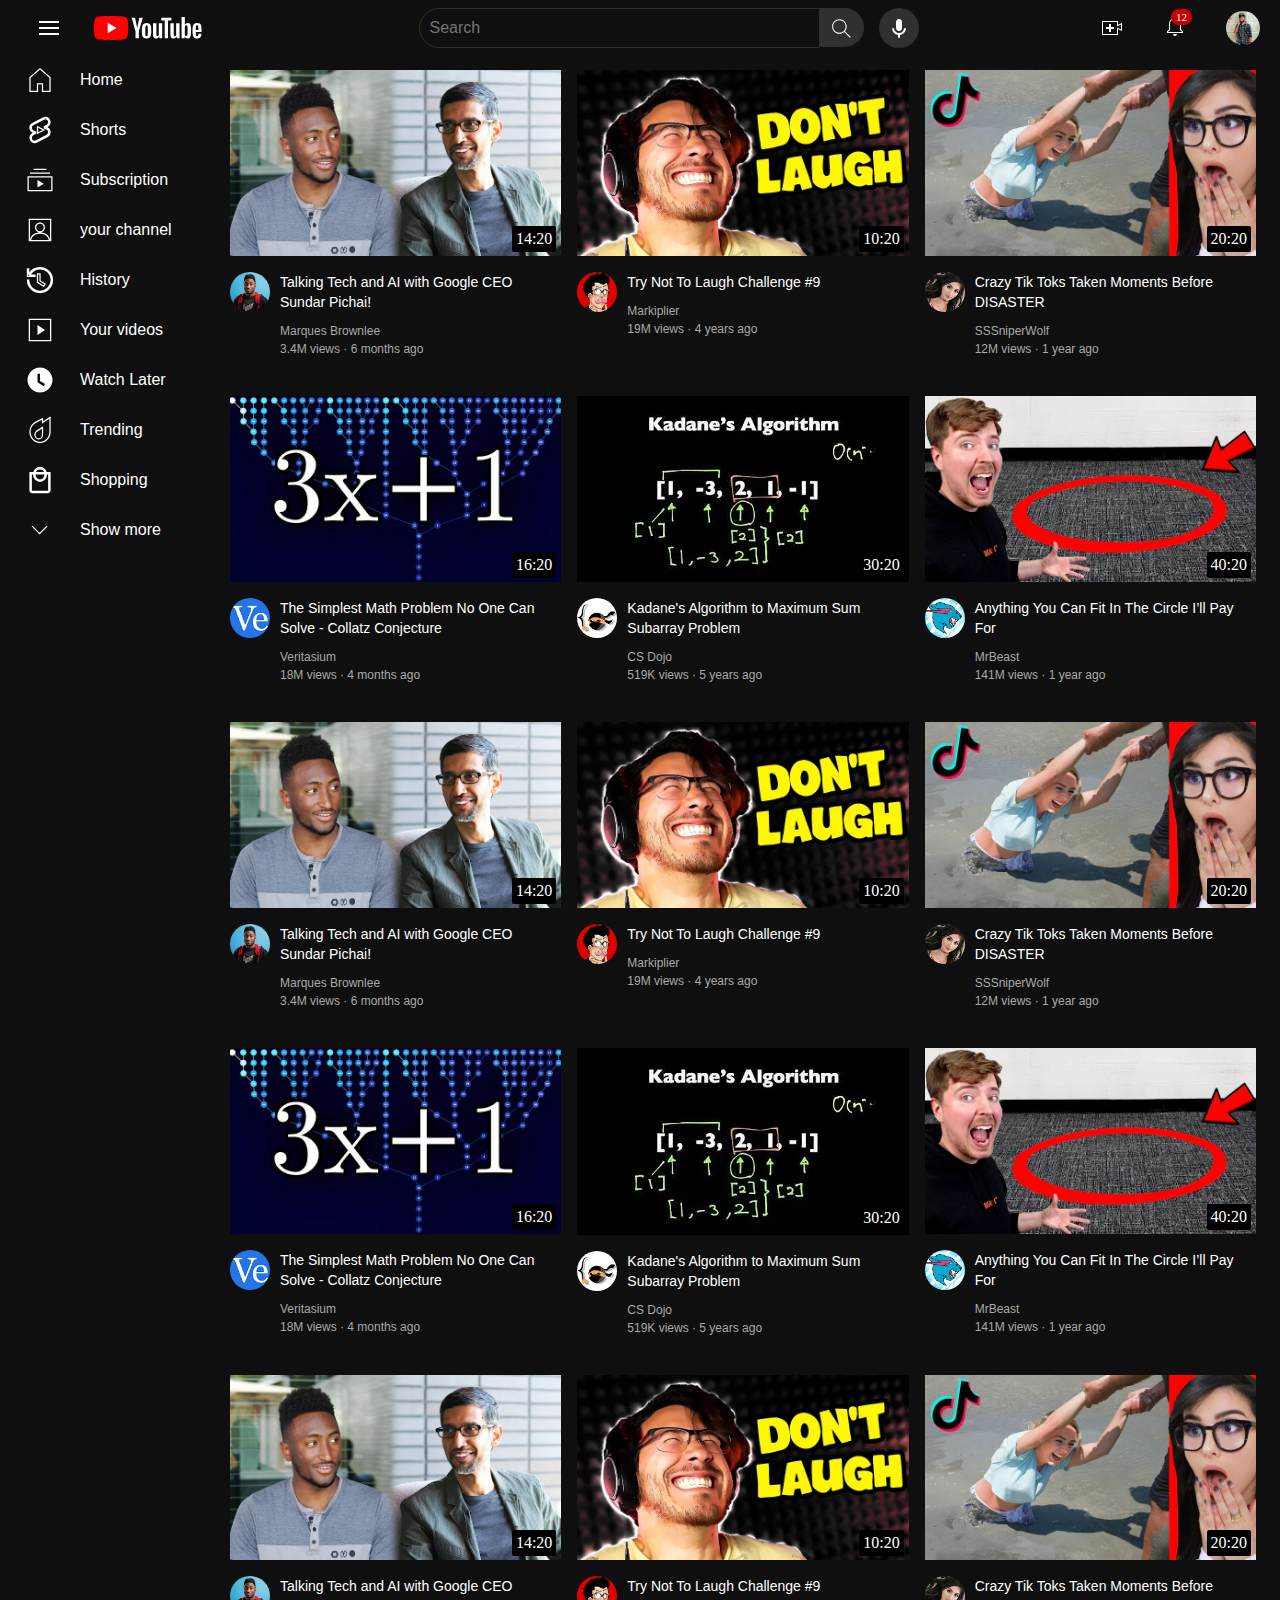
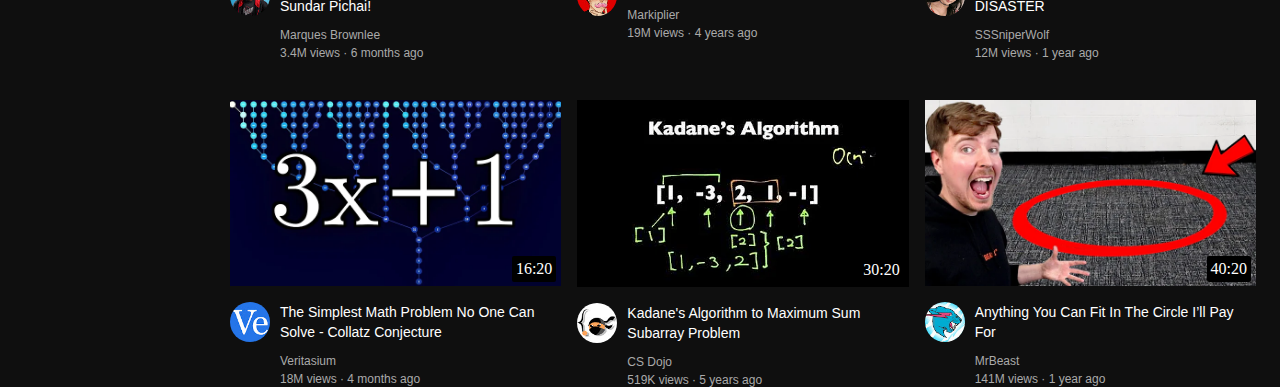
<file: index.html>
<!DOCTYPE html>
<html lang="en">

<head>
  <meta charset="UTF-8">
  <meta name="viewport" content="width=device-width, initial-scale=1.0">
  <title>youtube</title>
  <link rel="stylesheet" href="style/style.css">

  <link rel="stylesheet"
    href="https://fonts.googleapis.com/css2?family=Material+Symbols+Outlined:opsz,wght,FILL,GRAD@20..48,100..700,0..1,-50..200" />



</head>

<body>
  <div class="header">

    <div class="left-section">

      <img class="menu" src="icons/menu.svg" alt="">
      <img class="youtube-logo" src="icons/youtube-logo.svg" alt="">

    </div>


    <div class="middle-section">

      <input class="search-bar" type="text" placeholder="Search">
      <button class="search-button">

        <img class="search-icon" src="icons/search.svg" alt="">
      </button>

      <button class="voice-search-button">
        <img class="mic" src="icons/mic.png" alt="">
      </button>

    </div>

    <div class="right-section">


      <img class="upload-icon" src="icons/upload.svg" alt="">

      <div class="notification-icon-container">

        <img class="notification-icon" src="icons/notifications.svg" alt="">
        <div class="notification-count">12</div>

      </div>

      <img class="current-user" src="channel-pictures/dp.jpg" alt="">

    </div>


  </div>

  <div class="sidebar">

    <div class="sidebar-link">

      <img src="icons/home.svg" alt="">
      <span class="home-text">Home</span>

    </div>

    <div class="sidebar-link">
      <img src="icons/shorts.svg" alt="">
      <span class="home-text">Shorts</span>

    </div>

    <div class="sidebar-link">
      <img src="icons/subscribtion.svg" alt="">
      <span class="home-text">Subscription</span>

    </div>


    <div class="sidebar-link">
      <img src="icons/your-channel.svg" alt="">
      <span class="home-text">your channel</span>

    </div>

    <div class="sidebar-link">
      <img src="icons/history.svg" alt="">
      <span class="home-text">History</span>

    </div>

    <div class="sidebar-link">
      <img src="icons/your-videos.svg" alt="">
      <span class="home-text">Your videos</span>

    </div>

    <div class="sidebar-link">
      <img src="icons/watch-later.svg" alt="">
      <span class="home-text">Watch Later</span>

    </div>




    <div class="sidebar-link">
      <img src="icons/trending.svg" alt="">
      <span class="home-text">Trending</span>


    </div>
    <div class="sidebar-link">
      <img src="icons/shopping.svg" alt="">
      <span class="home-text">Shopping</span>

    </div>
    
    <div class="sidebar-link">
      <img src="icons/show-more.svg" alt="">
      <span class="home-text">Show more</span>

    </div>


  </div>

  <div class="video-grid">
    <div class="video-preview">
      <div class="thumbnail-row">
        <img alt="" class="thumbnail" src="thumpnails/thumbnail-1.webp">
        <div class="video-time">14:20</div>
      </div>
      <div class="video-info-grid">
        <div class="channel-picture">
          <img alt="" class="profile-picture" src="channel-pictures/channel-1.jpeg">

        </div>
        <div class="video-info">
          <p class="video-title">
            Talking Tech and AI with Google CEO Sundar Pichai!
          </p>
          <p class="video-author">
            Marques Brownlee
          </p>
          <p class="video-stats">
            3.4M views &#183; 6 months ago
          </p>
        </div>
      </div>
    </div>

    <div class="video-preview">
      <div class="thumbnail-row">
        <img alt="" class="thumbnail" src="thumpnails/thumbnail-2.webp">
        <div class="video-time">10:20</div>
      </div>
      <div class="video-info-grid">
        <div class="channel-picture">
          <img alt="" class="profile-picture" src="channel-pictures/channel-2.jpeg">
        </div>
        <div class="video-info">
          <p class="video-title">
            Try Not To Laugh Challenge #9
          </p>
          <p class="video-author">
            Markiplier
          </p>
          <p class="video-stats">
            19M views &#183; 4 years ago
          </p>
        </div>
      </div>
    </div>

    <div class="video-preview">
      <div class="thumbnail-row">
        <img alt="" class="thumbnail" src="thumpnails/thumbnail-3.webp">
        <div class="video-time">20:20</div>
      </div>
      <div class="video-info-grid">
        <div class="channel-picture">
          <img alt="" class="profile-picture" src="channel-pictures/channel-3.jpeg">
        </div>
        <div class="video-info">
          <p class="video-title">
            Crazy Tik Toks Taken Moments Before DISASTER
          </p>
          <p class="video-author">
            SSSniperWolf
          </p>
          <p class="video-stats">
            12M views &#183; 1 year ago
          </p>
        </div>
      </div>
    </div>

    <div class="video-preview">
      <div class="thumbnail-row">
        <img alt="" class="thumbnail" src="thumpnails/thumbnail-4.webp">
        <div class="video-time">16:20</div>
      </div>
      <div class="video-info-grid">
        <div class="channel-picture">
          <img alt="" class="profile-picture" src="channel-pictures/channel-4.jpeg">
        </div>
        <div class="video-info">
          <p class="video-title">
            The Simplest Math Problem No One Can Solve - Collatz Conjecture
          </p>
          <p class="video-author">
            Veritasium
          </p>
          <p class="video-stats">
            18M views &#183; 4 months ago
          </p>
        </div>
      </div>
    </div>

    <div class="video-preview">
      <div class="thumbnail-row">
        <img alt="" class="thumbnail" src="thumpnails/thumbnail-5.webp">
        <div class="video-time">30:20</div>
      </div>
      <div class="video-info-grid">
        <div class="channel-picture">
          <img alt="" class="profile-picture" src="channel-pictures/channel-5.jpeg">
        </div>
        <div class="video-info">
          <p class="video-title">
            Kadane's Algorithm to Maximum Sum Subarray Problem
          </p>
          <p class="video-author">
            CS Dojo
          </p>
          <p class="video-stats">
            519K views &#183; 5 years ago
          </p>
        </div>
      </div>
    </div>

    <div class="video-preview">
      <div class="thumbnail-row">
        <img alt="" class="thumbnail" src="thumpnails/thumbnail-6.webp">
        <div class="video-time">40:20</div>
      </div>
      <div class="video-info-grid">
        <div class="channel-picture">
          <img alt="" class="profile-picture" src="channel-pictures/channel-6.jpeg">
        </div>
        <div class="video-info">
          <p class="video-title">
            Anything You Can Fit In The Circle I’ll Pay For
          </p>
          <p class="video-author">
            MrBeast
          </p>
          <p class="video-stats">
            141M views &#183; 1 year ago
          </p>
        </div>
      </div>
    </div>



    <div class="video-preview">
      <div class="thumbnail-row">
        <img alt="" class="thumbnail" src="thumpnails/thumbnail-1.webp">
        <div class="video-time">14:20</div>
      </div>
      <div class="video-info-grid">
        <div class="channel-picture">
          <img alt="" class="profile-picture" src="channel-pictures/channel-1.jpeg">

        </div>
        <div class="video-info">
          <p class="video-title">
            Talking Tech and AI with Google CEO Sundar Pichai!
          </p>
          <p class="video-author">
            Marques Brownlee
          </p>
          <p class="video-stats">
            3.4M views &#183; 6 months ago
          </p>
        </div>
      </div>
    </div>

    <div class="video-preview">
      <div class="thumbnail-row">
        <img alt="" class="thumbnail" src="thumpnails/thumbnail-2.webp">
        <div class="video-time">10:20</div>
      </div>
      <div class="video-info-grid">
        <div class="channel-picture">
          <img alt="" class="profile-picture" src="channel-pictures/channel-2.jpeg">
        </div>
        <div class="video-info">
          <p class="video-title">
            Try Not To Laugh Challenge #9
          </p>
          <p class="video-author">
            Markiplier
          </p>
          <p class="video-stats">
            19M views &#183; 4 years ago
          </p>
        </div>
      </div>
    </div>

    <div class="video-preview">
      <div class="thumbnail-row">
        <img alt="" class="thumbnail" src="thumpnails/thumbnail-3.webp">
        <div class="video-time">20:20</div>
      </div>
      <div class="video-info-grid">
        <div class="channel-picture">
          <img alt="" class="profile-picture" src="channel-pictures/channel-3.jpeg">
        </div>
        <div class="video-info">
          <p class="video-title">
            Crazy Tik Toks Taken Moments Before DISASTER
          </p>
          <p class="video-author">
            SSSniperWolf
          </p>
          <p class="video-stats">
            12M views &#183; 1 year ago
          </p>
        </div>
      </div>
    </div>

    <div class="video-preview">
      <div class="thumbnail-row">
        <img alt="" class="thumbnail" src="thumpnails/thumbnail-4.webp">
        <div class="video-time">16:20</div>
      </div>
      <div class="video-info-grid">
        <div class="channel-picture">
          <img alt="" class="profile-picture" src="channel-pictures/channel-4.jpeg">
        </div>
        <div class="video-info">
          <p class="video-title">
            The Simplest Math Problem No One Can Solve - Collatz Conjecture
          </p>
          <p class="video-author">
            Veritasium
          </p>
          <p class="video-stats">
            18M views &#183; 4 months ago
          </p>
        </div>
      </div>
    </div>

    <div class="video-preview">
      <div class="thumbnail-row">
        <img alt="" class="thumbnail" src="thumpnails/thumbnail-5.webp">
        <div class="video-time">30:20</div>
      </div>
      <div class="video-info-grid">
        <div class="channel-picture">
          <img alt="" class="profile-picture" src="channel-pictures/channel-5.jpeg">
        </div>
        <div class="video-info">
          <p class="video-title">
            Kadane's Algorithm to Maximum Sum Subarray Problem
          </p>
          <p class="video-author">
            CS Dojo
          </p>
          <p class="video-stats">
            519K views &#183; 5 years ago
          </p>
        </div>
      </div>
    </div>

    <div class="video-preview">
      <div class="thumbnail-row">
        <img alt="" class="thumbnail" src="thumpnails/thumbnail-6.webp">
        <div class="video-time">40:20</div>
      </div>
      <div class="video-info-grid">
        <div class="channel-picture">
          <img alt="" class="profile-picture" src="channel-pictures/channel-6.jpeg">
        </div>
        <div class="video-info">
          <p class="video-title">
            Anything You Can Fit In The Circle I’ll Pay For
          </p>
          <p class="video-author">
            MrBeast
          </p>
          <p class="video-stats">
            141M views &#183; 1 year ago
          </p>
        </div>
      </div>
    </div>






    <div class="video-preview">
      <div class="thumbnail-row">
        <img alt="" class="thumbnail" src="thumpnails/thumbnail-1.webp">
        <div class="video-time">14:20</div>
      </div>
      <div class="video-info-grid">
        <div class="channel-picture">
          <img alt="" class="profile-picture" src="channel-pictures/channel-1.jpeg">

        </div>
        <div class="video-info">
          <p class="video-title">
            Talking Tech and AI with Google CEO Sundar Pichai!
          </p>
          <p class="video-author">
            Marques Brownlee
          </p>
          <p class="video-stats">
            3.4M views &#183; 6 months ago
          </p>
        </div>
      </div>
    </div>

    <div class="video-preview">
      <div class="thumbnail-row">
        <img alt="" class="thumbnail" src="thumpnails/thumbnail-2.webp">
        <div class="video-time">10:20</div>
      </div>
      <div class="video-info-grid">
        <div class="channel-picture">
          <img alt="" class="profile-picture" src="channel-pictures/channel-2.jpeg">
        </div>
        <div class="video-info">
          <p class="video-title">
            Try Not To Laugh Challenge #9
          </p>
          <p class="video-author">
            Markiplier
          </p>
          <p class="video-stats">
            19M views &#183; 4 years ago
          </p>
        </div>
      </div>
    </div>

    <div class="video-preview">
      <div class="thumbnail-row">
        <img alt="" class="thumbnail" src="thumpnails/thumbnail-3.webp">
        <div class="video-time">20:20</div>
      </div>
      <div class="video-info-grid">
        <div class="channel-picture">
          <img alt="" class="profile-picture" src="channel-pictures/channel-3.jpeg">
        </div>
        <div class="video-info">
          <p class="video-title">
            Crazy Tik Toks Taken Moments Before DISASTER
          </p>
          <p class="video-author">
            SSSniperWolf
          </p>
          <p class="video-stats">
            12M views &#183; 1 year ago
          </p>
        </div>
      </div>
    </div>

    <div class="video-preview">
      <div class="thumbnail-row">
        <img alt="" class="thumbnail" src="thumpnails/thumbnail-4.webp">
        <div class="video-time">16:20</div>
      </div>
      <div class="video-info-grid">
        <div class="channel-picture">
          <img alt="" class="profile-picture" src="channel-pictures/channel-4.jpeg">
        </div>
        <div class="video-info">
          <p class="video-title">
            The Simplest Math Problem No One Can Solve - Collatz Conjecture
          </p>
          <p class="video-author">
            Veritasium
          </p>
          <p class="video-stats">
            18M views &#183; 4 months ago
          </p>
        </div>
      </div>
    </div>

    <div class="video-preview">
      <div class="thumbnail-row">
        <img alt="" class="thumbnail" src="thumpnails/thumbnail-5.webp">
        <div class="video-time">30:20</div>
      </div>
      <div class="video-info-grid">
        <div class="channel-picture">
          <img alt="" class="profile-picture" src="channel-pictures/channel-5.jpeg">
        </div>
        <div class="video-info">
          <p class="video-title">
            Kadane's Algorithm to Maximum Sum Subarray Problem
          </p>
          <p class="video-author">
            CS Dojo
          </p>
          <p class="video-stats">
            519K views &#183; 5 years ago
          </p>
        </div>
      </div>
    </div>

    <div class="video-preview">
      <div class="thumbnail-row">
        <img alt="" class="thumbnail" src="thumpnails/thumbnail-6.webp">
        <div class="video-time">40:20</div>
      </div>
      <div class="video-info-grid">
        <div class="channel-picture">
          <img alt="" class="profile-picture" src="channel-pictures/channel-6.jpeg">
        </div>
        <div class="video-info">
          <p class="video-title">
            Anything You Can Fit In The Circle I’ll Pay For
          </p>
          <p class="video-author">
            MrBeast
          </p>
          <p class="video-stats">
            141M views &#183; 1 year ago
          </p>
        </div>
      </div>
    </div>
  </div>

</body>

</html>
</file>
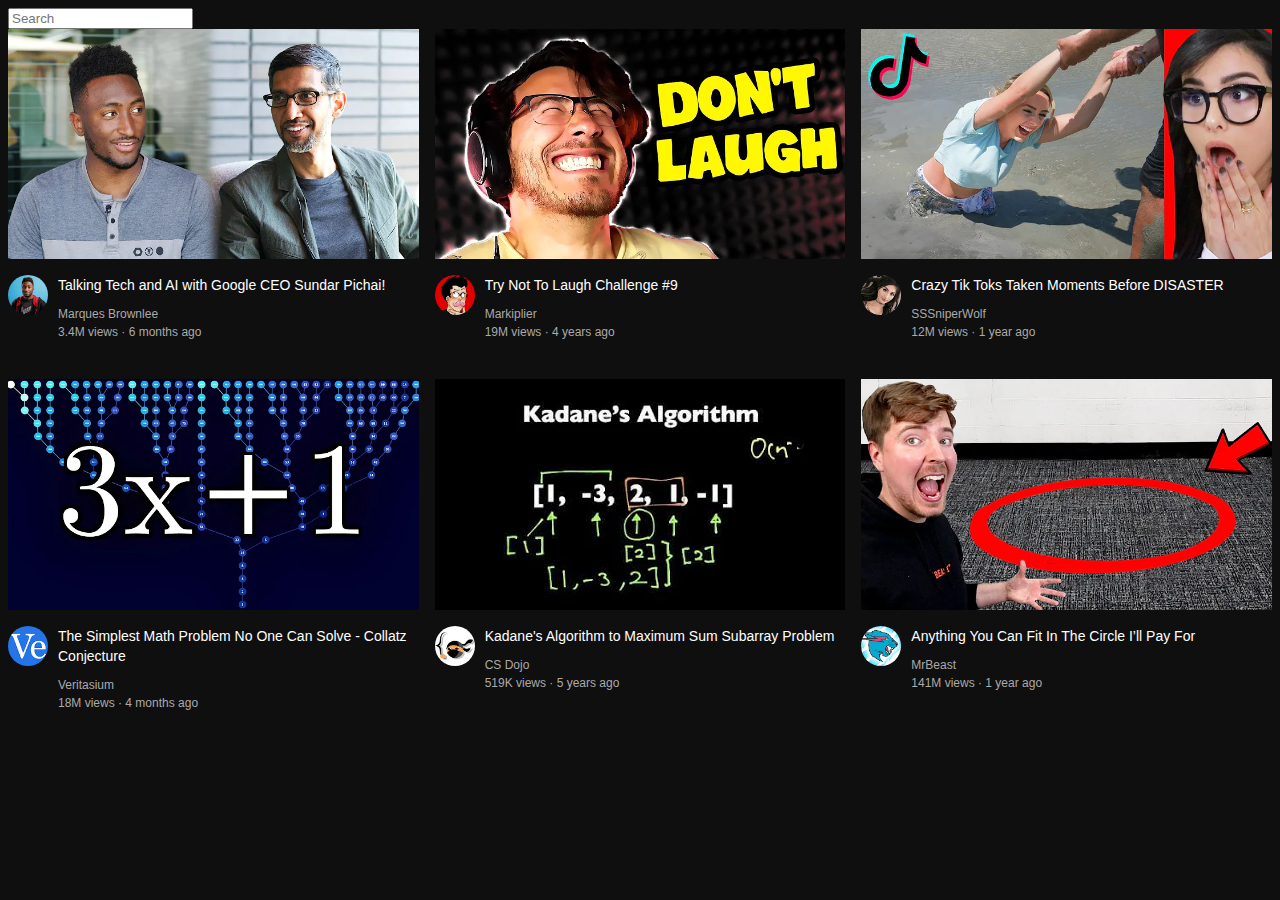
<file: youtube/index.html>
<!DOCTYPE html>
<html lang="en">

<head>
    <meta charset="UTF-8">
    <meta name="viewport" content="width=device-width, initial-scale=1.0">
    <title>youtube</title>
    <link rel="stylesheet" href="assets/style.css">

    <link rel="preconnect" href="https://fonts.googleapis.com">
    <link rel="preconnect" href="https://fonts.gstatic.com" crossorigin>


</head>

<body>
    <input class="search-bar" type="text" placeholder="Search">

    <div class="video-grid">
      <div class="video-preview">
        <div class="thumbnail-row">
          <img alt="" class="thumbnail" src="thumpnails/thumbnail-1.webp">
        </div>
        <div class="video-info-grid">
          <div class="channel-picture">
            <img alt="" class="profile-picture" src="channel-pictures/channel-1.jpeg">
          </div>
          <div class="video-info">
            <p class="video-title">
              Talking Tech and AI with Google CEO Sundar Pichai!
            </p>
            <p class="video-author">
              Marques Brownlee
            </p>
            <p class="video-stats">
              3.4M views &#183; 6 months ago
            </p>
          </div>
        </div>
      </div>

      <div class="video-preview">
        <div class="thumbnail-row">
          <img alt="" class="thumbnail" src="thumpnails/thumbnail-2.webp">
        </div>
        <div class="video-info-grid">
          <div class="channel-picture">
            <img alt="" class="profile-picture" src="channel-pictures/channel-2.jpeg">
          </div>
          <div class="video-info">
            <p class="video-title">
              Try Not To Laugh Challenge #9
            </p>
            <p class="video-author">
              Markiplier
            </p>
            <p class="video-stats">
              19M views &#183; 4 years ago
            </p>
          </div>
        </div>
      </div>

      <div class="video-preview">
        <div class="thumbnail-row">
          <img alt="" class="thumbnail" src="thumpnails/thumbnail-3.webp">
        </div>
        <div class="video-info-grid">
          <div class="channel-picture">
            <img alt="" class="profile-picture" src="channel-pictures/channel-3.jpeg">
          </div>
          <div class="video-info">
            <p class="video-title">
              Crazy Tik Toks Taken Moments Before DISASTER
            </p>
            <p class="video-author">
              SSSniperWolf
            </p>
            <p class="video-stats">
              12M views &#183; 1 year ago
            </p>
          </div>
        </div>
      </div>

      <div class="video-preview">
        <div class="thumbnail-row">
          <img alt="" class="thumbnail" src="thumpnails/thumbnail-4.webp">
        </div>
        <div class="video-info-grid">
          <div class="channel-picture">
            <img alt="" class="profile-picture" src="channel-pictures/channel-4.jpeg">
          </div>
          <div class="video-info">
            <p class="video-title">
              The Simplest Math Problem No One Can Solve - Collatz Conjecture
            </p>
            <p class="video-author">
              Veritasium
            </p>
            <p class="video-stats">
              18M views &#183; 4 months ago
            </p>
          </div>
        </div>
      </div>

      <div class="video-preview">
        <div class="thumbnail-row">
          <img alt="" class="thumbnail" src="thumpnails/thumbnail-5.webp">
        </div>
        <div class="video-info-grid">
          <div class="channel-picture">
            <img  alt="" class="profile-picture" src="channel-pictures/channel-5.jpeg">
          </div>
          <div class="video-info">
            <p class="video-title">
              Kadane's Algorithm to Maximum Sum Subarray Problem
            </p>
            <p class="video-author">
              CS Dojo
            </p>
            <p class="video-stats">
              519K views &#183; 5 years ago
            </p>
          </div>
        </div>
      </div>

      <div class="video-preview">
        <div class="thumbnail-row">
          <img alt="" class="thumbnail" src="thumpnails/thumbnail-6.webp">
        </div>
        <div class="video-info-grid">
          <div class="channel-picture">
            <img  alt="" class="profile-picture" src="channel-pictures/channel-6.jpeg">
          </div>
          <div class="video-info">
            <p class="video-title">
              Anything You Can Fit In The Circle I’ll Pay For
            </p>
            <p class="video-author">
              MrBeast
            </p>
            <p class="video-stats">
              141M views &#183; 1 year ago
            </p>
          </div>
        </div>
      </div>
    </div>

</body>

</html>
</file>
<file: style/style.css>
body {
  background-color: rgb(15, 15, 15);
  margin: 0;
  padding-top: 70px;
  padding-left: 230px;
  padding-right: 24px;
}

p {
  font-family: Roboto, Arial;
  margin-top: 0;
  margin-bottom: 0;
  color: white;
}

.thumbnail {
  width: 100%;
}

.search-bar {
  flex: 1;
  height: 36px;
  padding-left: 10px;
  font-size: 16px;
  border-width: 1px;
  border-style: solid;
  border-color: rgb(48, 48, 48);
  border-radius: 30px 0px 0px 30px;
  background-color: transparent;
  color: white;
  width: 0;
}



.search-bar::placeholder {
  font-family: Roboto, Arial;
  font-size: 16px;

}


.search-button {
  height: 39px;
  width: 45px;
  background-color: rgb(48, 48, 48);
  border: 1px;
  border-color: rgb(48, 48, 48);
  border-radius: 0px 30px 30px 0px;
  ;
  cursor: pointer;
  margin-left: -1px;
  margin-right: 15px;
}

.search-icon {
  height: 25px;
  margin-top: 4px;

}

.voice-search-button {


  width: 40px;
  background-color: rgb(48, 48, 48);
  border: 1px;
  height: 40px;
  opacity: 1;
  border-radius: 50%;
  cursor: pointer;
}

.mic {
  padding-top: 5px;
}

.video-title {
  margin-top: 0;
  font-size: 14px;
  font-weight: 500;
  line-height: 20px;
  margin-bottom: 12px;
}

.video-info-grid {
  display: grid;
  grid-template-columns: 50px 1fr;
}

.profile-picture {
  width: 40px;
  border-radius: 50px;
}

.thumbnail-row {
  margin-bottom: 12px;
  position: relative;
}

.video-author,
.video-stats {
  font-size: 12px;
  color: rgb(170, 170, 170);
}

.video-author {
  margin-bottom: 4px;
}

.video-grid {
  display: grid;
  grid-template-columns: 1fr 1fr 1fr;
  column-gap: 16px;
  row-gap: 40px;
}

/* header  */


.header {
  height: 55px;
  display: flex;
  position: fixed;
  top: 0;
  left: 0;
  right: 0;
  background-color: rgb(15, 15, 15);
  justify-content: space-between;
  align-items: center;
  z-index: 100;

}

.left-section {

  display: flex;
  align-items: center;


}

.middle-section {
  flex: 1;
  margin-left: 70px;
  margin-right: 35px;
  max-width: 500px;
  display: flex;
  align-items: center;

}

.right-section {
  display: flex;
  align-items: center;
  justify-content: space-between;
  margin-right: 20px;
  width: 160px;
  flex-shrink: 0;

}

.youtube-logo {

  height: 24px;

}

.menu {
  height: 20px;
  margin-left: 24px;
  margin-right: 20px;
}


.upload-icon {
  height: 24px;
  cursor: pointer;
}
.notification-icon-container{
  position: relative;
}
.notification-count{
  position: absolute;
  top: -5px;
  right: -5px;
  color: white;
  background-color: rgb(200,0,0);
  font-family: Roboto;
  font-size: 11px;
  padding-left: 5px;
  padding-right: 5px;
  padding-top: 2px;
  padding-bottom: 2px;
  border-radius: 10px;
}
.notification-icon {
  height: 24px;
  cursor: pointer;
}

.current-user {
  cursor: pointer;
  height: 34px;
  border-radius: 50%;
}


/* sidebar */


.sidebar {
  position: fixed;
  left: 0;
  bottom: 0;
  top: 55px;
  width: 200px;
  background-color: rgb(15, 15, 15);



}

.home {
  padding-left: 12px;
  padding-top: 20px;
  width: 25px;
}

.video-time {
  background-color: black;
  color: white;
  position: absolute;
  bottom: 8px;
  right: 5px;
  padding-left: 4px;
  padding-right: 4px;
  padding-top: 4px;
  padding-bottom: 4px;
  font-family: Roboto;
  font-weight: 500;
  border-radius: 2px;
}
.sidebar-link{
  background-color: transparent;
  height: 50px;
  border-radius: 10px;
  margin-left: 7px;
  display: flex;
  justify-content: start;
  align-items: center;
  margin-left: 15px;
  cursor: pointer;
  
} 

.sidebar-link:hover{
  background-color:rgb(48, 48, 48) ;
}
.home-text{
  color: white;
  font-family:  Roboto, Arial;
  font-weight: 500;
  font-size: medium;
}
.home{

  padding-left: 20px;
  padding-bottom: 10px;
}
.sidebar-link img{

  height: 30px;
  padding-left: 10px;
  padding-right: 25px;


}
</file>
<file: youtube/assets/style.css>
body{
   background-color:  rgb(15, 15, 15);
}
p {
    font-family: Roboto, Arial;
    margin-top: 0;
    margin-bottom: 0;
    color: white;
  }

  .thumbnail {
    width: 100%;
  }

  .search-bar {
    display: block;
  }

  .video-title {
    margin-top: 0;
    font-size: 14px;
    font-weight: 500;
    line-height: 20px;
    margin-bottom: 12px;
  }

  .video-info-grid {
    display: grid;
    grid-template-columns: 50px 1fr;
  }

  .profile-picture {
    width: 40px;
    border-radius: 50px;
  }

  .thumbnail-row {
    margin-bottom: 12px;
  }

  .video-author,
  .video-stats {
    font-size: 12px;
    color: rgb(170, 170, 170);
  }

  .video-author {
    margin-bottom: 4px;
  }

  .video-grid {
    display: grid;
    grid-template-columns: 1fr 1fr 1fr;
    column-gap: 16px;
    row-gap: 40px;
  }
</file>
